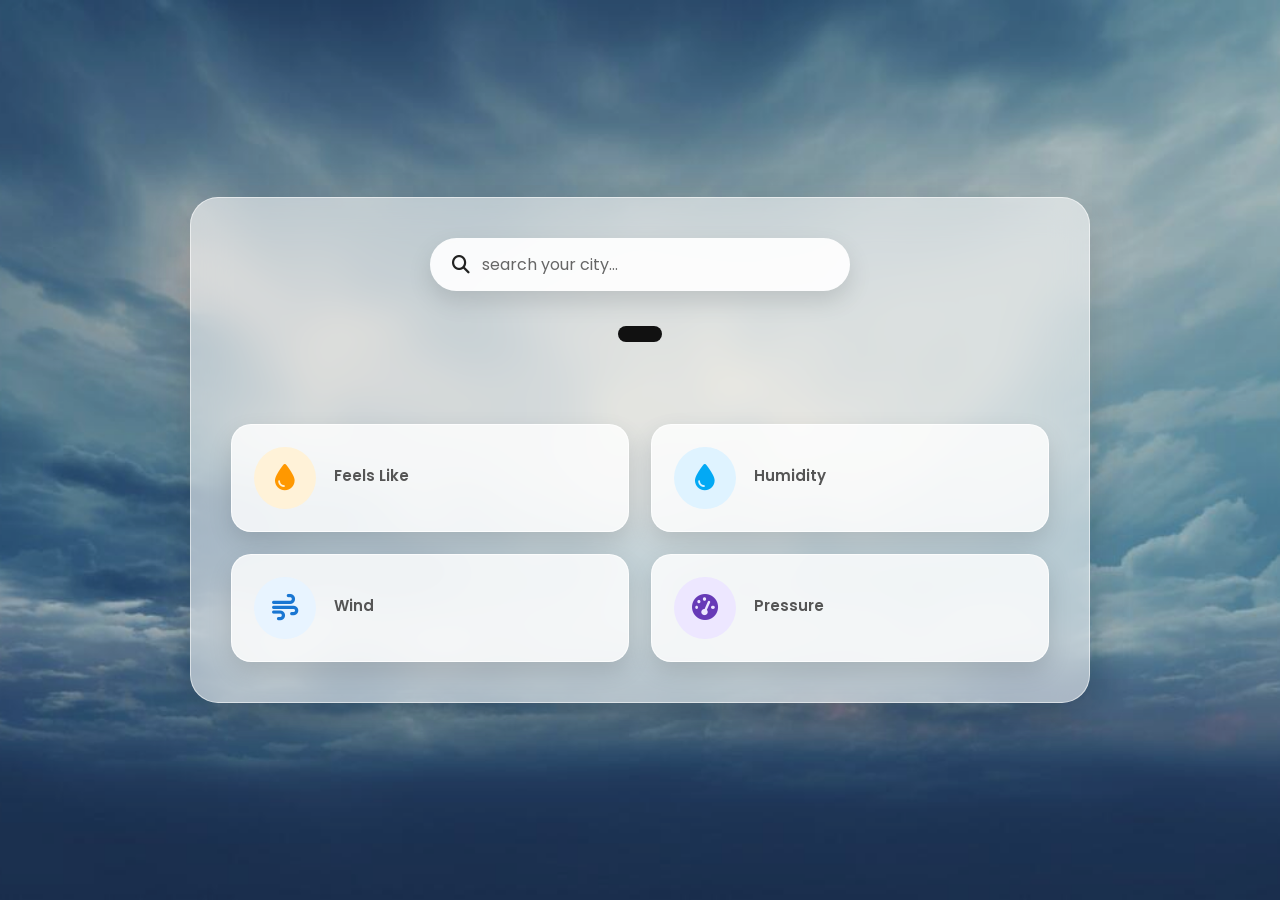
<file: index.html>
<!DOCTYPE html>
<html lang="en">
<head>
    <meta charset="UTF-8">
    <meta name="viewport" content="width=device-width, initial-scale=1.0">
    <title>weather</title>
    <link rel="stylesheet" href="style.css">
    <link rel="stylesheet"
        href="https://cdnjs.cloudflare.com/ajax/libs/font-awesome/6.7.2/css/all.min.css">
</head>
<body>
    <section class="container">
        <!-- input field search -->
        <div class="weather_header">
            <form class="weather_search">
                <i class="fa-solid fa-magnifying-glass"></i>
                <input type="text"
                class="city_name"
                placeholder="search your city..."
                />
            </form>
        </div>

         <!-- weather main data -->
      <div class="weather_body">
        <h1 class="weather_city"></h1>
        <p class="weather_date_time"></p>
        <div class="weather_data">
            <p class="weather_forcast"></p>
            <div class="weather_icon"></div>
        </div>
        <p class="weather_temperature"></p>
        <div class="weather_minmax">
        <p class="weather_min"></p>
        <p class="weather_max"></p>
        </div>
      </div>
<!-- 
        weather extra data -->

        <section class="weather_info">
            <div class="weather_card">
                <i class="fa-solid fa-droplet"></i>
                <div>
                    <p>Feels Like</p>
                    <p class="weather_feelslike"></p>
                </div>
            </div>

             <div class="weather_card">
                <i class="fa-solid fa-droplet"></i>
                <div>
                    <p>Humidity</p>
                    <p class="weather_humidity"></p>
                </div>
            </div>

             <div class="weather_card">
                <i class="fa-solid fa-wind"></i>
                <div>
                    <p>Wind</p>
                    <p class="weather_wind"></p>
                </div>
            </div>

             <div class="weather_card">
                <i class="fa-solid fa-gauge-high"></i>
                <div>
                    <p>Pressure</p>
                    <p class="weather_pressure"></p>
                </div>
            </div>
        </section>
    </section>

    <script src="script.js"> </script>

    
    
</body>
</html>
</file>
<file: style.css>
/*=========================
 GOOGLE FONT
==========================*/
@import url('https://fonts.googleapis.com/css2?family=Poppins:wght@300;400;500;600;700&display=swap');

/*=========================
 RESET
==========================*/

*{
    margin:0;
    padding:0;
    box-sizing:border-box;
    font-family:"Poppins",sans-serif;
}

body{

    min-height:100vh;

    display:flex;
    justify-content:center;
    align-items:center;

    padding:30px;

    background:url("weather.jpg");
    background-position:center;
    background-repeat:no-repeat;
    background-size:cover;

    overflow-x:hidden;
}

/* Dark Overlay */

body::before{

    content:"";

    position:fixed;

    left:0;
    top:0;

    width:100%;
    height:100%;

    background:rgba(0,0,0,.18);

    z-index:-1;
}

/*=========================
 MAIN CONTAINER
==========================*/

.container{

    width:900px;
    max-width:100%;

    padding:40px;

    border-radius:28px;

    background:rgba(255,255,255,.55);

    backdrop-filter:blur(18px);
    -webkit-backdrop-filter:blur(18px);

    border:1px solid rgba(255,255,255,.55);

    box-shadow:
    0 15px 40px rgba(0,0,0,.18);

    color:#111;

}

/*=========================
 SEARCH BAR
==========================*/

.weather_header{

    display:flex;
    justify-content:center;

    margin-bottom:35px;
}

.weather_search{

    width:420px;
    max-width:100%;

    display:flex;
    align-items:center;

    gap:12px;

    padding:14px 22px;

    border-radius:50px;

    background:rgba(255,255,255,.92);

    box-shadow:
    0 10px 25px rgba(0,0,0,.12);

}

.weather_search i{

    font-size:18px;

    color:#222;
}

.city_name{

    flex:1;

    border:none;
    outline:none;

    background:transparent;

    font-size:16px;

    color:#111;
}

.city_name::placeholder{

    color:#666;
}

/*=========================
 WEATHER BODY
==========================*/

.weather_body{

    text-align:center;
}

.weather_city{

    font-size:42px;

    font-weight:700;

    color:#111;

    margin-bottom:8px;
}

.weather_date_time{

    color:#444;

    font-size:15px;

    margin-bottom:20px;
}

/*=========================
 FORECAST
==========================*/

.weather_data{

    display:flex;

    flex-direction:column;

    align-items:center;

    gap:15px;
}

.weather_forcast{

    background:#111;

    color:#fff;

    padding:8px 22px;

    border-radius:40px;

    font-size:15px;

    font-weight:500;

    letter-spacing:.5px;
}

/*=========================
 WEATHER ICON
==========================*/

.weather_icon{

    margin-top:5px;
}

.weather_icon img{

    width:95px;

    height:95px;

    object-fit:contain;
}

/*=========================
 TEMPERATURE
==========================*/

.weather_temperature{

    margin-top:12px;

    font-size:68px;

    font-weight:700;

    color:#111;
}

/*=========================
 MIN MAX
==========================*/

.weather_minmax{

    margin-top:10px;

    display:flex;

    justify-content:center;

    gap:45px;

    font-size:17px;

    color:#333;

    font-weight:600;
}
/*=========================
 WEATHER INFO SECTION
==========================*/

.weather_info{

    margin-top:50px;

    display:grid;

    grid-template-columns:repeat(2,1fr);

    gap:22px;

}

/*=========================
 WEATHER CARD
==========================*/

.weather_card{

    background:rgba(255,255,255,.82);

    border-radius:20px;

    padding:22px;

    display:flex;

    align-items:center;

    gap:18px;

    border:1px solid rgba(255,255,255,.75);

    box-shadow:
    0 10px 25px rgba(0,0,0,.12);

    transition:.35s ease;

}

.weather_card:hover{

    transform:translateY(-6px);

    box-shadow:
    0 18px 35px rgba(0,0,0,.18);

    background:rgba(255,255,255,.95);

}

/*=========================
 CARD ICON
==========================*/

.weather_card i{

    width:62px;

    height:62px;

    display:flex;

    justify-content:center;

    align-items:center;

    border-radius:50%;

    background:#edf5ff;

    color:#1565c0;

    font-size:26px;

    flex-shrink:0;

}

/*=========================
 CARD TEXT
==========================*/

.weather_card div{

    display:flex;

    flex-direction:column;

}

.weather_card div p:first-child{

    font-size:15px;

    color:#555;

    font-weight:600;

    margin-bottom:5px;

}

.weather_card div p:last-child{

    font-size:24px;

    color:#111;

    font-weight:700;

}

/*=========================
 DIFFERENT ICON COLORS
==========================*/

.weather_card:nth-child(1) i{

    background:#fff2d8;

    color:#ff9800;

}

.weather_card:nth-child(2) i{

    background:#dff3ff;

    color:#03a9f4;

}

.weather_card:nth-child(3) i{

    background:#e8f4ff;

    color:#1976d2;

}

.weather_card:nth-child(4) i{

    background:#ede7ff;

    color:#673ab7;

}

/*=========================
 SMOOTH ANIMATION
==========================*/

.weather_city,
.weather_temperature,
.weather_icon,
.weather_card{

    animation:fadeUp .8s ease;

}

@keyframes fadeUp{

    from{

        opacity:0;

        transform:translateY(25px);

    }

    to{

        opacity:1;

        transform:translateY(0);

    }

}

/*=========================
 RESPONSIVE
==========================*/

@media(max-width:900px){

.container{

    width:100%;

    padding:30px;

}

.weather_search{

    width:100%;

}

.weather_city{

    font-size:34px;

}

.weather_temperature{

    font-size:56px;

}

.weather_info{

    grid-template-columns:1fr;

}

}

@media(max-width:600px){

body{

    padding:15px;

}

.container{

    padding:22px;

    border-radius:22px;

}

.weather_search{

    padding:12px 18px;

}

.weather_city{

    font-size:28px;

}

.weather_temperature{

    font-size:46px;

}

.weather_minmax{

    gap:20px;

    font-size:15px;

}

.weather_card{

    padding:18px;

}

.weather_card i{

    width:52px;

    height:52px;

    font-size:22px;

}

.weather_card div p:last-child{

    font-size:20px;

}

}
</file>
<file: weather.css>
/*=========================
 GOOGLE FONT
==========================*/
@import url('https://fonts.googleapis.com/css2?family=Poppins:wght@300;400;500;600;700&display=swap');

/*=========================
 RESET
==========================*/

*{
    margin:0;
    padding:0;
    box-sizing:border-box;
    font-family:"Poppins",sans-serif;
}

body{

    min-height:100vh;

    display:flex;
    justify-content:center;
    align-items:center;

    padding:30px;

    background:url("weather.jpg");
    background-position:center;
    background-repeat:no-repeat;
    background-size:cover;

    overflow-x:hidden;
}

/* Dark Overlay */

body::before{

    content:"";

    position:fixed;

    left:0;
    top:0;

    width:100%;
    height:100%;

    background:rgba(0,0,0,.18);

    z-index:-1;
}

/*=========================
 MAIN CONTAINER
==========================*/

.container{

    width:900px;
    max-width:100%;

    padding:40px;

    border-radius:28px;

    background:rgba(255,255,255,.55);

    backdrop-filter:blur(18px);
    -webkit-backdrop-filter:blur(18px);

    border:1px solid rgba(255,255,255,.55);

    box-shadow:
    0 15px 40px rgba(0,0,0,.18);

    color:#111;

}

/*=========================
 SEARCH BAR
==========================*/

.weather_header{

    display:flex;
    justify-content:center;

    margin-bottom:35px;
}

.weather_search{

    width:420px;
    max-width:100%;

    display:flex;
    align-items:center;

    gap:12px;

    padding:14px 22px;

    border-radius:50px;

    background:rgba(255,255,255,.92);

    box-shadow:
    0 10px 25px rgba(0,0,0,.12);

}

.weather_search i{

    font-size:18px;

    color:#222;
}

.city_name{

    flex:1;

    border:none;
    outline:none;

    background:transparent;

    font-size:16px;

    color:#111;
}

.city_name::placeholder{

    color:#666;
}

/*=========================
 WEATHER BODY
==========================*/

.weather_body{

    text-align:center;
}

.weather_city{

    font-size:42px;

    font-weight:700;

    color:#111;

    margin-bottom:8px;
}

.weather_date_time{

    color:#444;

    font-size:15px;

    margin-bottom:20px;
}

/*=========================
 FORECAST
==========================*/

.weather_data{

    display:flex;

    flex-direction:column;

    align-items:center;

    gap:15px;
}

.weather_forcast{

    background:#111;

    color:#fff;

    padding:8px 22px;

    border-radius:40px;

    font-size:15px;

    font-weight:500;

    letter-spacing:.5px;
}

/*=========================
 WEATHER ICON
==========================*/

.weather_icon{

    margin-top:5px;
}

.weather_icon img{

    width:95px;

    height:95px;

    object-fit:contain;
}

/*=========================
 TEMPERATURE
==========================*/

.weather_temperature{

    margin-top:12px;

    font-size:68px;

    font-weight:700;

    color:#111;
}

/*=========================
 MIN MAX
==========================*/

.weather_minmax{

    margin-top:10px;

    display:flex;

    justify-content:center;

    gap:45px;

    font-size:17px;

    color:#333;

    font-weight:600;
}
/*=========================
 WEATHER INFO SECTION
==========================*/

.weather_info{

    margin-top:50px;

    display:grid;

    grid-template-columns:repeat(2,1fr);

    gap:22px;

}

/*=========================
 WEATHER CARD
==========================*/

.weather_card{

    background:rgba(255,255,255,.82);

    border-radius:20px;

    padding:22px;

    display:flex;

    align-items:center;

    gap:18px;

    border:1px solid rgba(255,255,255,.75);

    box-shadow:
    0 10px 25px rgba(0,0,0,.12);

    transition:.35s ease;

}

.weather_card:hover{

    transform:translateY(-6px);

    box-shadow:
    0 18px 35px rgba(0,0,0,.18);

    background:rgba(255,255,255,.95);

}

/*=========================
 CARD ICON
==========================*/

.weather_card i{

    width:62px;

    height:62px;

    display:flex;

    justify-content:center;

    align-items:center;

    border-radius:50%;

    background:#edf5ff;

    color:#1565c0;

    font-size:26px;

    flex-shrink:0;

}

/*=========================
 CARD TEXT
==========================*/

.weather_card div{

    display:flex;

    flex-direction:column;

}

.weather_card div p:first-child{

    font-size:15px;

    color:#555;

    font-weight:600;

    margin-bottom:5px;

}

.weather_card div p:last-child{

    font-size:24px;

    color:#111;

    font-weight:700;

}

/*=========================
 DIFFERENT ICON COLORS
==========================*/

.weather_card:nth-child(1) i{

    background:#fff2d8;

    color:#ff9800;

}

.weather_card:nth-child(2) i{

    background:#dff3ff;

    color:#03a9f4;

}

.weather_card:nth-child(3) i{

    background:#e8f4ff;

    color:#1976d2;

}

.weather_card:nth-child(4) i{

    background:#ede7ff;

    color:#673ab7;

}

/*=========================
 SMOOTH ANIMATION
==========================*/

.weather_city,
.weather_temperature,
.weather_icon,
.weather_card{

    animation:fadeUp .8s ease;

}

@keyframes fadeUp{

    from{

        opacity:0;

        transform:translateY(25px);

    }

    to{

        opacity:1;

        transform:translateY(0);

    }

}

/*=========================
 RESPONSIVE
==========================*/

@media(max-width:900px){

.container{

    width:100%;

    padding:30px;

}

.weather_search{

    width:100%;

}

.weather_city{

    font-size:34px;

}

.weather_temperature{

    font-size:56px;

}

.weather_info{

    grid-template-columns:1fr;

}

}

@media(max-width:600px){

body{

    padding:15px;

}

.container{

    padding:22px;

    border-radius:22px;

}

.weather_search{

    padding:12px 18px;

}

.weather_city{

    font-size:28px;

}

.weather_temperature{

    font-size:46px;

}

.weather_minmax{

    gap:20px;

    font-size:15px;

}

.weather_card{

    padding:18px;

}

.weather_card i{

    width:52px;

    height:52px;

    font-size:22px;

}

.weather_card div p:last-child{

    font-size:20px;

}

}
</file>
